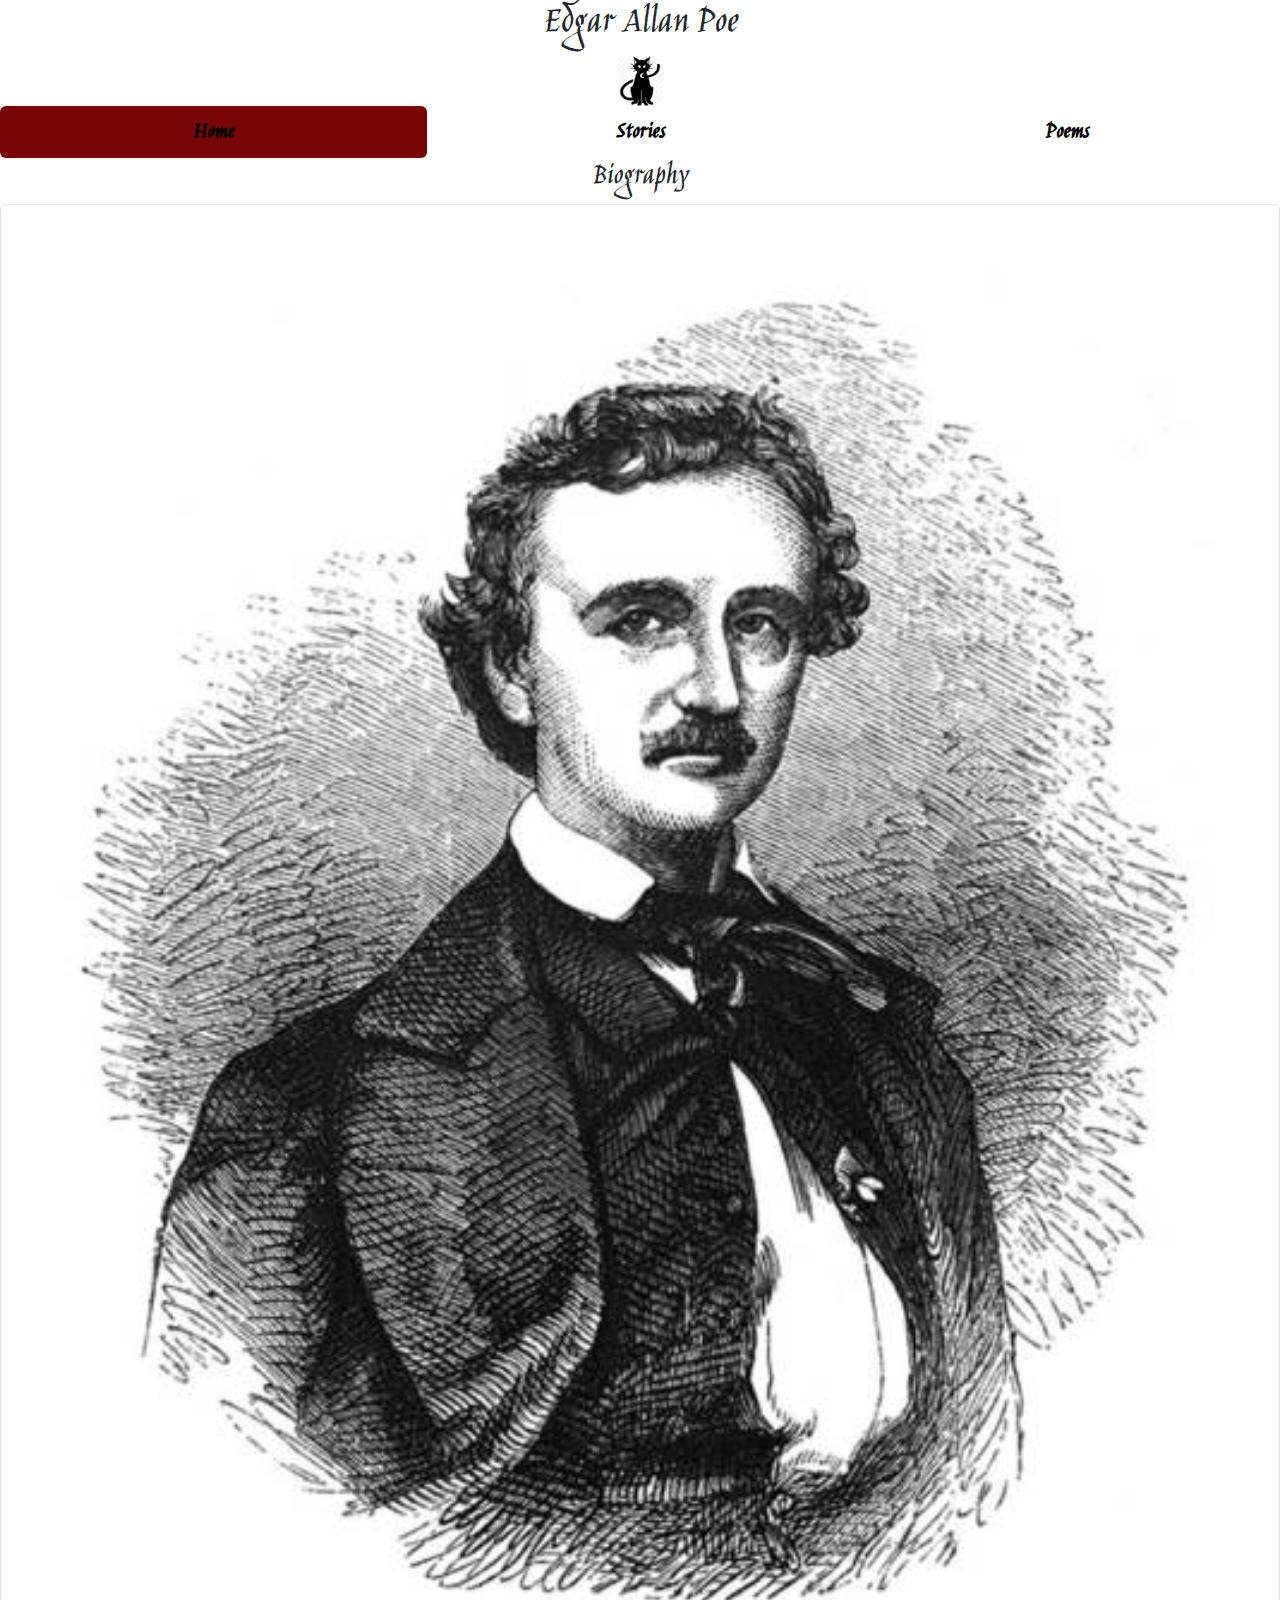
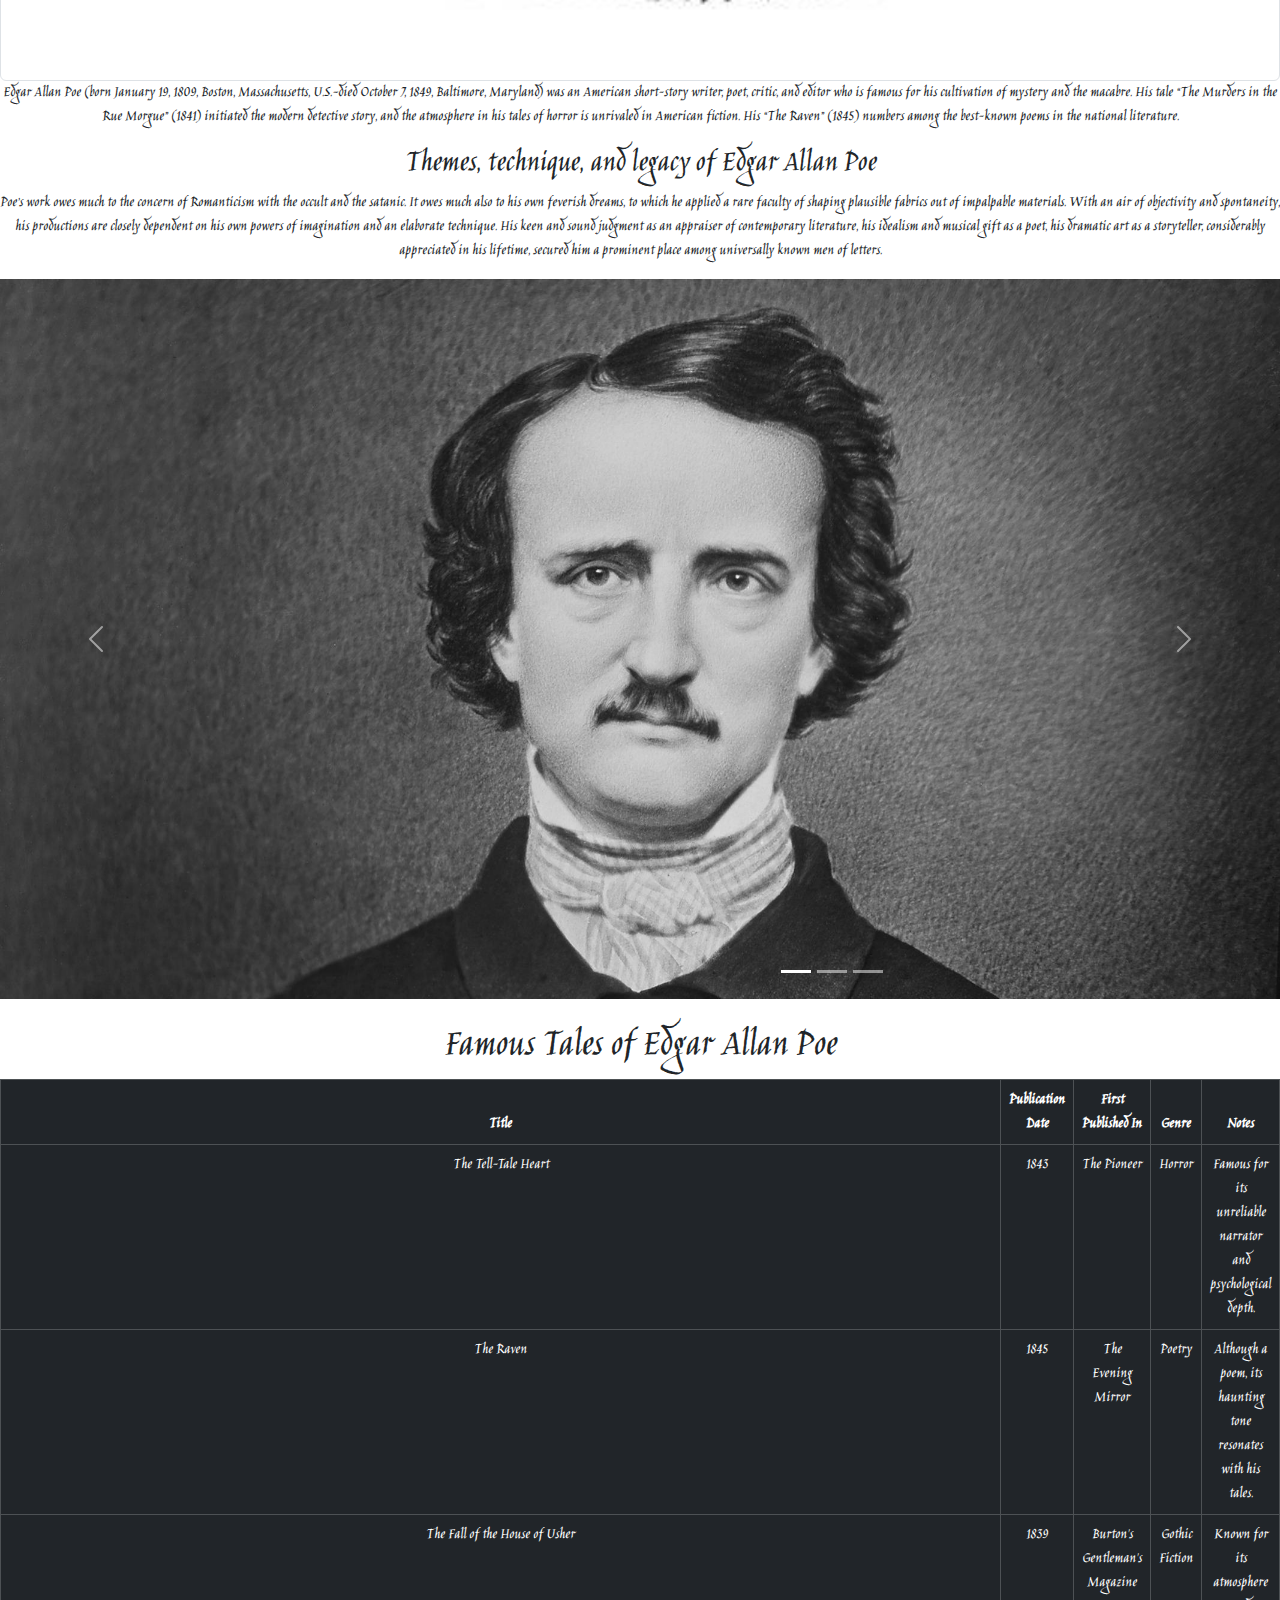
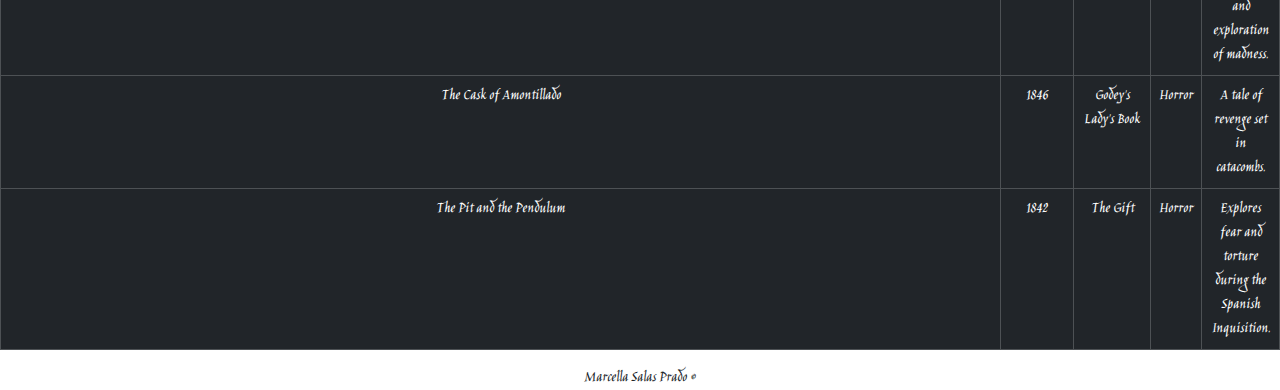
<file: index.html>
<!DOCTYPE html>
<html lang="en">
<head>
    <meta charset="UTF-8">
    <meta name="viewport" content="width=device-width, initial-scale=1.0">
    <title>Christmas Project</title>
    <link rel="preconnect" href="https://fonts.googleapis.com">
    <link rel="preconnect" href="https://fonts.gstatic.com" crossorigin>
    <link href="https://fonts.googleapis.com/css2?family=Jim+Nightshade&display=swap" rel="stylesheet">
    <link rel="stylesheet" href="style/index.css">
    <link href="https://cdn.jsdelivr.net/npm/bootstrap@5.3.3/dist/css/bootstrap.min.css" rel="stylesheet">
    <script src="https://cdn.jsdelivr.net/npm/bootstrap@5.3.3/dist/js/bootstrap.bundle.min.js"></script>

</head>
<body>
    <header>
        <div>
        <h1>Edgar Allan Poe</h1>
        <img id="logo" src="images/black-cat.webp" alt="blackcat">
        </div>
    </header>

    <nav>
        <ul class="nav nav-pills nav-justified">
            <li class="nav-item">
                <a class="nav-link active" href="index.html">Home</a>
            </li>
            <li class="nav-item ">
                <a class="nav-link" href="stories.html">Stories</a>
            </li>
            <li class="nav-item ">
                <a class="nav-link" href="poems.html">Poems</a>
            </li>
        </ul>
    </nav>

    <main>
        <h2>Biography</h2>
        <img src="images/Poe.jpg" alt="Allan Poe" class="img-thumbnail">
        <div>
            <p>
            Edgar Allan Poe (born January 19, 1809, Boston, Massachusetts, U.S.—died October 7, 1849, Baltimore, Maryland) was an American short-story writer, poet, critic, and editor who is famous for his cultivation of mystery and the macabre. His tale “The Murders in the Rue Morgue” (1841) initiated the modern detective story, and the atmosphere in his tales of horror is unrivaled in American fiction. His “The Raven” (1845) numbers among the best-known poems in the national literature.
            </p>
        </div>

        <h2>Themes, technique, and legacy of Edgar Allan Poe</h2>
        <div>
            <p>
            Poe’s work owes much to the concern of Romanticism with the occult and the satanic. It owes much also to his own feverish dreams, to which he applied a rare faculty of shaping plausible fabrics out of impalpable materials. With an air of objectivity and spontaneity, his productions are closely dependent on his own powers of imagination and an elaborate technique. His keen and sound judgment as an appraiser of contemporary literature, his idealism and musical gift as a poet, his dramatic art as a storyteller, considerably appreciated in his lifetime, secured him a prominent place among universally known men of letters.
            </p>
        </div>

        
        <!-- Carousel -->
<div id="demo" class="carousel slide" data-bs-ride="carousel">

    <!-- Indicators/dots -->
    <div class="carousel-indicators">
      <button type="button" data-bs-target="#demo" data-bs-slide-to="0" class="active"></button>
      <button type="button" data-bs-target="#demo" data-bs-slide-to="1"></button>
      <button type="button" data-bs-target="#demo" data-bs-slide-to="2"></button>
    </div>
  
    <!-- The slideshow/carousel -->
    <div class="carousel-inner">
      <div class="carousel-item active">
        <img src="images/AllanPoe.jpg" alt="Edgar Allan Poe" class="d-block w-100">
      </div>
      <div class="carousel-item">
        <img src="images/burial.jpg" alt="RavenC" class="d-block w-100">
      </div>
      <div class="carousel-item">
        <img src="images/Poe'shome.jpg" alt="home" class="d-block w-100">
      </div>
    </div>
  
    <!-- Left and right controls/icons -->
    <button class="carousel-control-prev" type="button" data-bs-target="#demo" data-bs-slide="prev">
      <span class="carousel-control-prev-icon"></span>
    </button>
    <button class="carousel-control-next" type="button" data-bs-target="#demo" data-bs-slide="next">
      <span class="carousel-control-next-icon"></span>
    </button>
  </div>

  <br>
    <h1>Famous Tales of Edgar Allan Poe</h1>
    <table class="table table-dark table-bordered table-hover">
        <thead>
            <tr>
                <th>Title</th>
                <th>Publication Date</th>
                <th>First Published In</th>
                <th>Genre</th>
                <th>Notes</th>
            </tr>
        </thead>
        <tbody>
            <tr>
                <td>The Tell-Tale Heart</td>
                <td>1843</td>
                <td>The Pioneer</td>
                <td>Horror</td>
                <td>Famous for its unreliable narrator and psychological depth.</td>
            </tr>
            <tr>
                <td>The Raven</td>
                <td>1845</td>
                <td>The Evening Mirror</td>
                <td>Poetry</td>
                <td>Although a poem, its haunting tone resonates with his tales.</td>
            </tr>
            <tr>
                <td>The Fall of the House of Usher</td>
                <td>1839</td>
                <td>Burton's Gentleman's Magazine</td>
                <td>Gothic Fiction</td>
                <td>Known for its atmosphere and exploration of madness.</td>
            </tr>
            <tr>
                <td>The Cask of Amontillado</td>
                <td>1846</td>
                <td>Godey's Lady's Book</td>
                <td>Horror</td>
                <td>A tale of revenge set in catacombs.</td>
            </tr>
            <tr>
                <td>The Pit and the Pendulum</td>
                <td>1842</td>
                <td>The Gift</td>
                <td>Horror</td>
                <td>Explores fear and torture during the Spanish Inquisition.</td>
            </tr>
        </tbody>
    </table>

  </main>

    <footer>
        <div>Marcella Salas Prado ©</div>
    </footer>
</body>
</html>
</file>
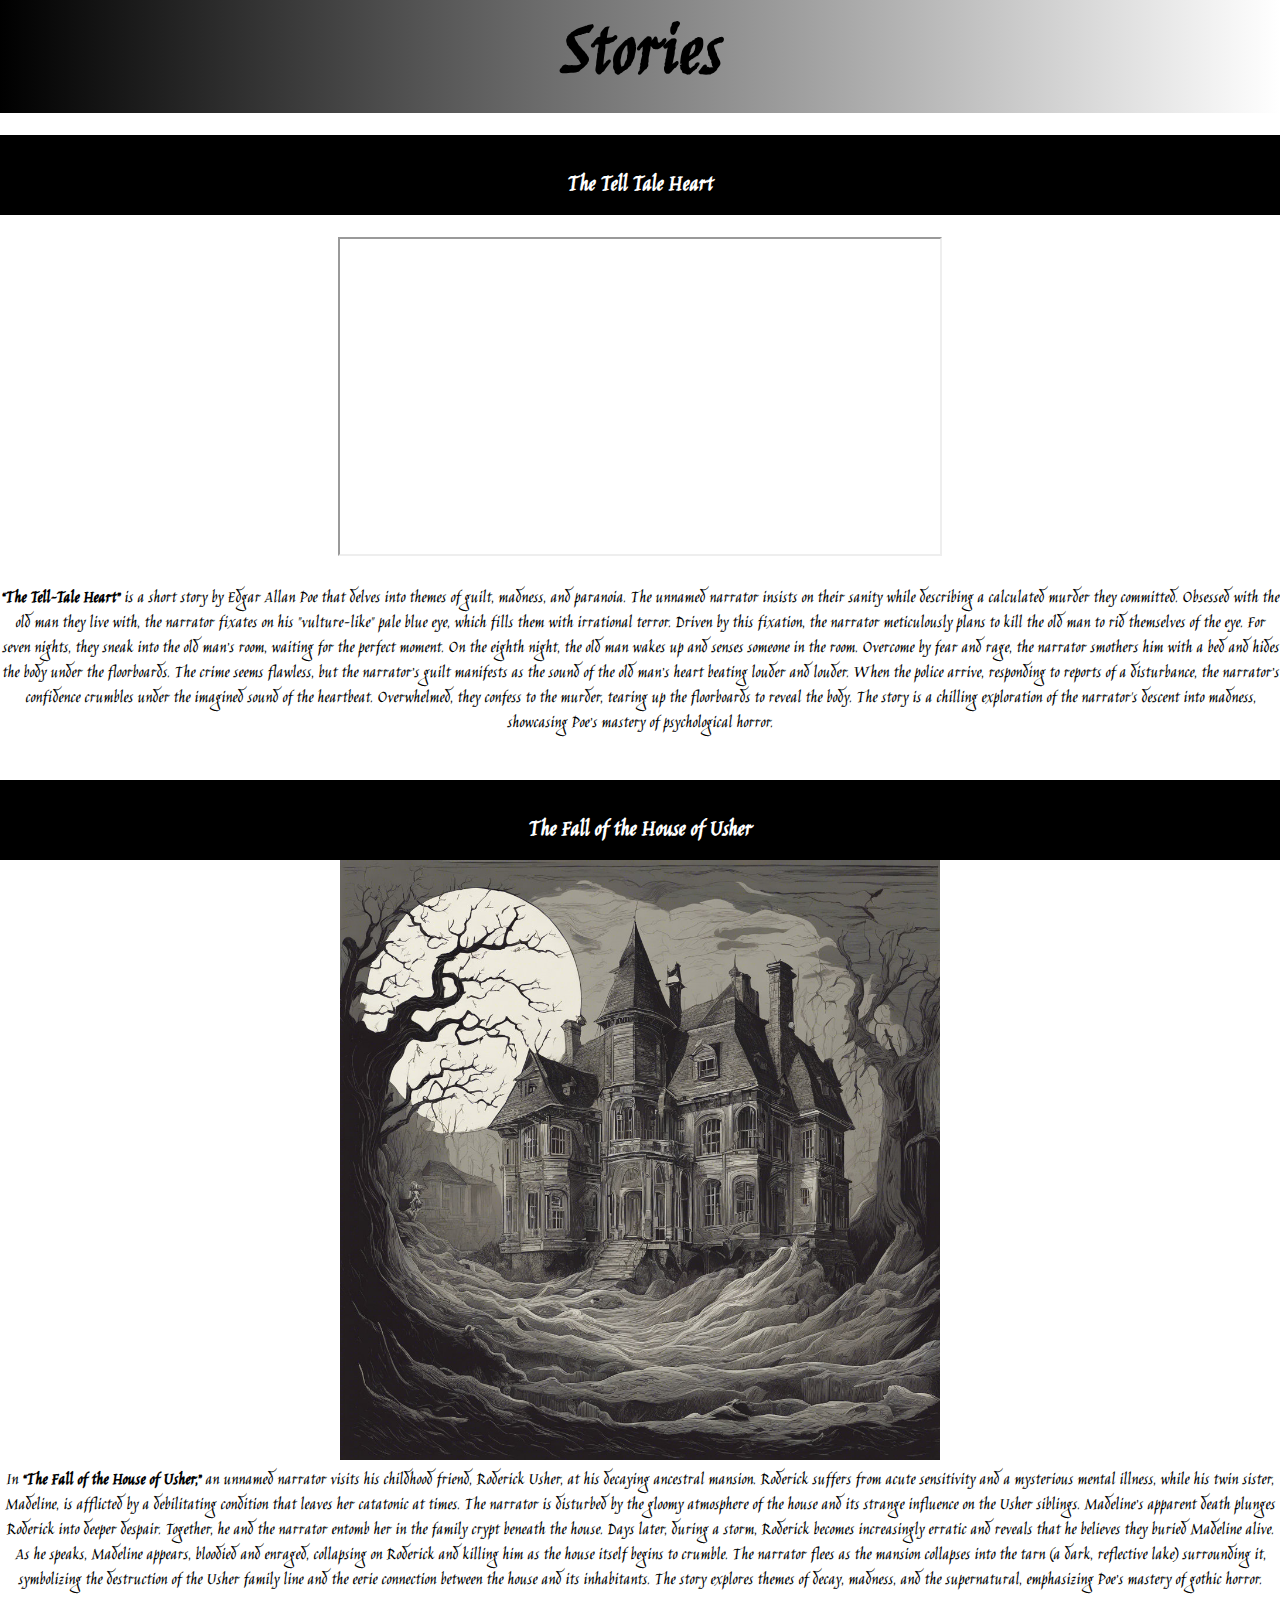
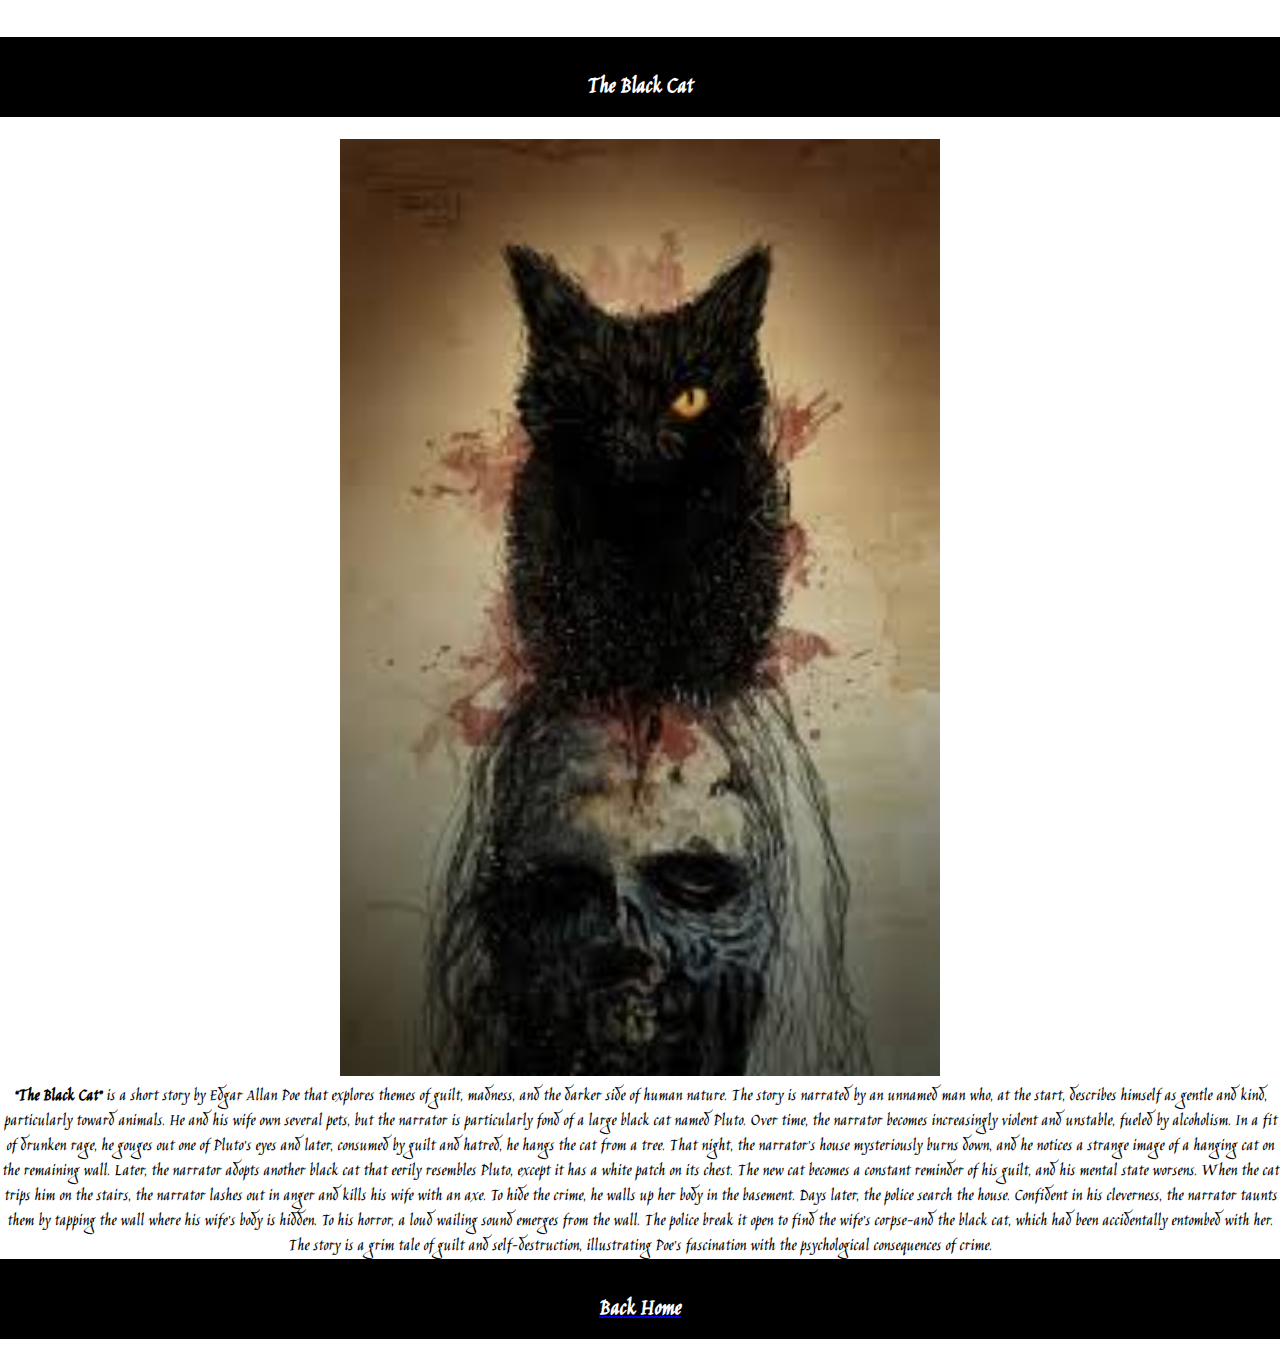
<file: stories.html>
<!DOCTYPE html>
<html lang="en">
<head>
    <meta charset="UTF-8">
    <meta name="viewport" content="width=device-width, initial-scale=1.0">
    <title>Stories</title>
    <link rel="stylesheet" href="style/stories.css">
    <link rel="preconnect" href="https://fonts.googleapis.com">
    <link rel="preconnect" href="https://fonts.gstatic.com" crossorigin>
    <link href="https://fonts.googleapis.com/css2?family=Jim+Nightshade&display=swap" rel="stylesheet">
</head>
<body>
    <header>
        <h1 class="gradient">Stories</h1>
    </header>
    
    <br>

    <main>
        <h2 class="fade">The Tell Tale Heart</h2>
            <br>
        <iframe class="zoom" width="560" height="315" src="https://www.youtube.com/embed/eSr226cNhlc?si=1LWTN5s6CAut6ZJz" title="YouTube video player" allow="accelerometer; autoplay; clipboard-write; encrypted-media; gyroscope; picture-in-picture; web-share" referrerpolicy="strict-origin-when-cross-origin" allowfullscreen>
        </iframe>
        <br><br>
        <p><strong>“The Tell-Tale Heart”</strong> is a short story by Edgar Allan Poe that delves into themes of guilt, madness, and paranoia. The unnamed narrator insists on their sanity while describing a calculated murder they committed. Obsessed with the old man they live with, the narrator fixates on his "vulture-like" pale blue eye, which fills them with irrational terror.
            Driven by this fixation, the narrator meticulously plans to kill the old man to rid themselves of the eye. For seven nights, they sneak into the old man’s room, waiting for the perfect moment. On the eighth night, the old man wakes up and senses someone in the room. Overcome by fear and rage, the narrator smothers him with a bed and hides the body under the floorboards.
            The crime seems flawless, but the narrator’s guilt manifests as the sound of the old man’s heart beating louder and louder. When the police arrive, responding to reports of a disturbance, the narrator’s confidence crumbles under the imagined sound of the heartbeat. Overwhelmed, they confess to the murder, tearing up the floorboards to reveal the body.
            The story is a chilling exploration of the narrator's descent into madness, showcasing Poe’s mastery of psychological horror.</p>
    
            <br><br>

        <h2 class="fade">The Fall of the House of Usher</h2>
            
        <img src="images/house.jpg" class="zoom" alt="house">

        <br>

        <p>In <strong>“The Fall of the House of Usher,”</strong> an unnamed narrator visits his childhood friend, Roderick Usher, at his decaying ancestral mansion. Roderick suffers from acute sensitivity and a mysterious mental illness, while his twin sister, Madeline, is afflicted by a debilitating condition that leaves her catatonic at times. The narrator is disturbed by the gloomy atmosphere of the house and its strange influence on the Usher siblings.

            Madeline’s apparent death plunges Roderick into deeper despair. Together, he and the narrator entomb her in the family crypt beneath the house. Days later, during a storm, Roderick becomes increasingly erratic and reveals that he believes they buried Madeline alive. As he speaks, Madeline appears, bloodied and enraged, collapsing on Roderick and killing him as the house itself begins to crumble.
            
            The narrator flees as the mansion collapses into the tarn (a dark, reflective lake) surrounding it, symbolizing the destruction of the Usher family line and the eerie connection between the house and its inhabitants. The story explores themes of decay, madness, and the supernatural, emphasizing Poe’s mastery of gothic horror.

        </p>

        <br><br>
        <h2 class="fade">The Black Cat</h2>
        <br>
        <img class="zoom" src="images/cat.jpg" alt="catblack">
        <p><strong>“The Black Cat”</strong> is a short story by Edgar Allan Poe that explores themes of guilt, madness, and the darker side of human nature. The story is narrated by an unnamed man who, at the start, describes himself as gentle and kind, particularly toward animals. He and his wife own several pets, but the narrator is particularly fond of a large black cat named Pluto.

            Over time, the narrator becomes increasingly violent and unstable, fueled by alcoholism. In a fit of drunken rage, he gouges out one of Pluto’s eyes and later, consumed by guilt and hatred, he hangs the cat from a tree. That night, the narrator’s house mysteriously burns down, and he notices a strange image of a hanging cat on the remaining wall.
            
            Later, the narrator adopts another black cat that eerily resembles Pluto, except it has a white patch on its chest. The new cat becomes a constant reminder of his guilt, and his mental state worsens. When the cat trips him on the stairs, the narrator lashes out in anger and kills his wife with an axe. To hide the crime, he walls up her body in the basement.
            
            Days later, the police search the house. Confident in his cleverness, the narrator taunts them by tapping the wall where his wife’s body is hidden. To his horror, a loud wailing sound emerges from the wall. The police break it open to find the wife’s corpse—and the black cat, which had been accidentally entombed with her.
            
            The story is a grim tale of guilt and self-destruction, illustrating Poe’s fascination with the psychological consequences of crime.</p>
    

    </main>

    <footer>
        <a href="index.html">
          <h2 class="fade"> Back Home </h2>  
        </a>
    </footer>
    
</body>
</html>
</file>
<file: style/index.css>
*{
    margin:0%;
    padding:0%;
    font-family:"Jim Nightshade", serif;
    text-align: center;
    width: 100%;
}

/*LOGO*/

#logo{
height: 50px;
width: 50px;
}


/*NAV*/

.nav-link:hover {
    color:red !important;
}

.nav-link{
    color:black !important;
    font-weight: 800 !important;
    font-size: x-large !important;
}

.nav-pills .nav-link.active, .nav-pills .show>.nav-link{
    background-color: #780606 !important;

  }
</file>
<file: style/stories.css>
*{
    padding: 0%;
    margin: 0%;
    text-align: center;
    font-family:"Jim Nightshade", serif;
}

h1{
    font-size: 80px
}


p{
    font-size: large;
}

h2{
    font-size: x-large;
}

.gradient{
    background: linear-gradient(to right, black, white);
}

.fade{
    height: 80px;
    background-color: black;
    color: white;
    line-height: 100px;
    transition: opacity 1s ease;
    opacity: 1;
}

.fade:hover {
    opacity: 0.3;
}

.zoom{
    transition: transform 0.5s ease;
    width: 600px;
}

.zoom:hover {
    transform: scale(1.5);
}
</file>
